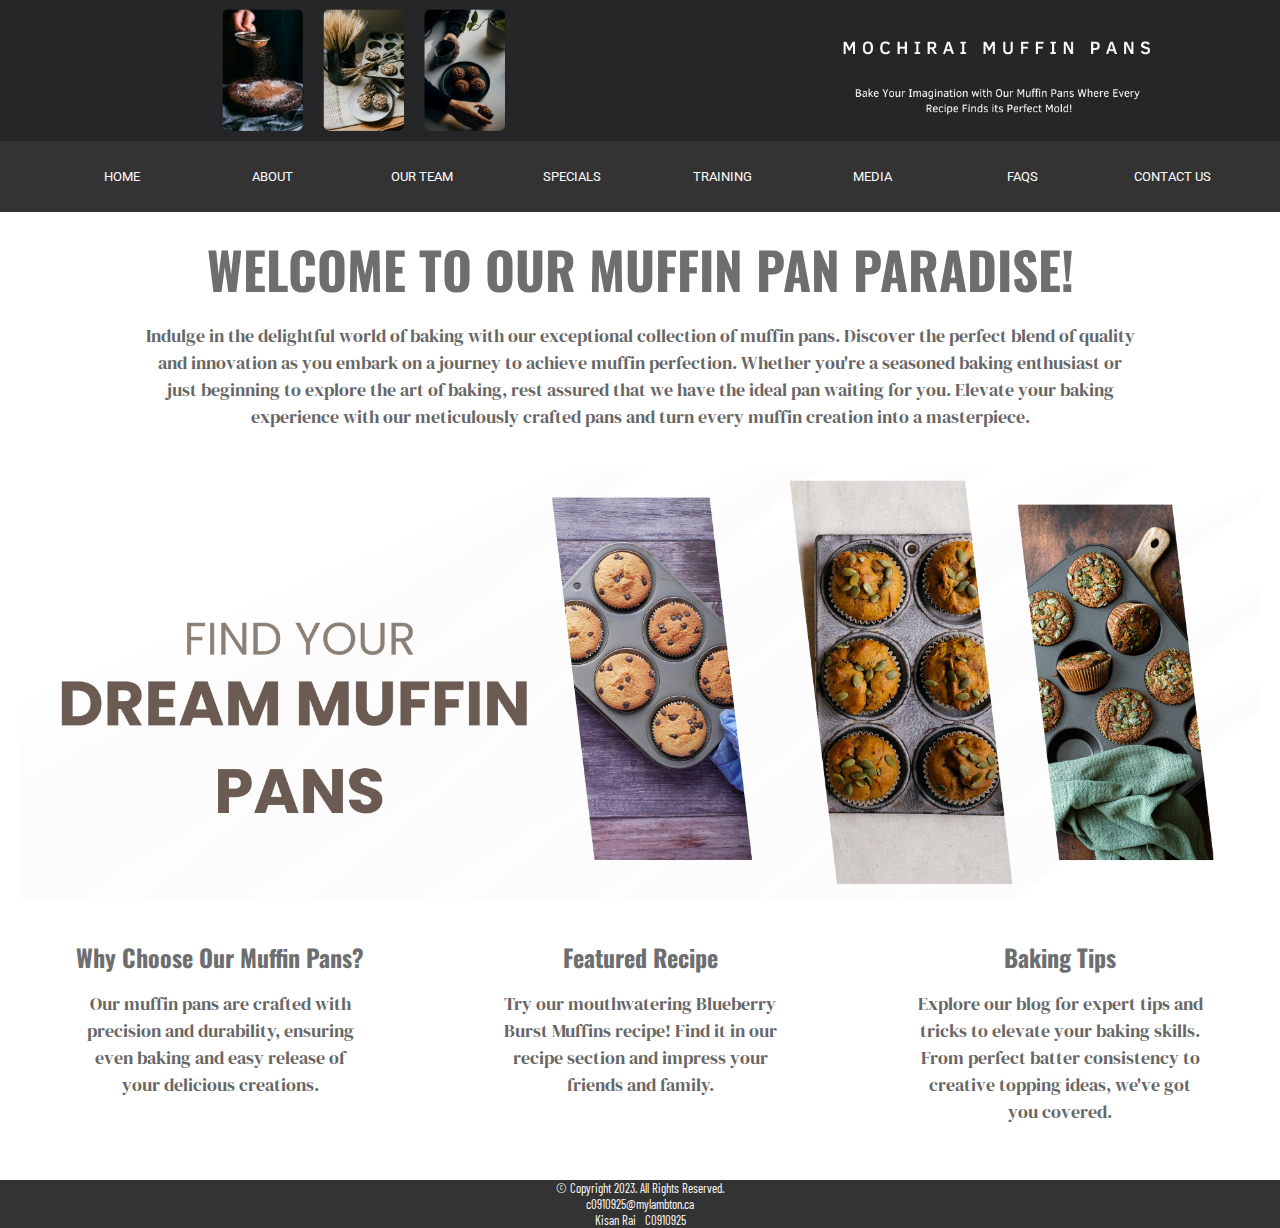
<file: TERM_PROJECT/html/index.html>
<!DOCTYPE html>
<!-- Student Name: Kisan Rai
     Student Number: C0910925
     Project Name: Muffin Pans (Company name: MochiRai) -->

<html lang="en">

<head>
    <meta charset="UTF-8">
    <meta name="viewport" content="width=device-width, initial-scale=1.0">
    <title>MochiRai Muffin Pans:Home Page</title>
    <link rel="stylesheet" href="../css/styles.css">

   <!--Google Fonts sections-->
   <link rel="preconnect" href="https://fonts.googleapis.com">
   <link rel="preconnect" href="https://fonts.gstatic.com" crossorigin>
   <link href="https://fonts.googleapis.com/css2?family=Barlow+Condensed:wght@200&family=
   DM+Serif+Display:ital@1&family=Oswald:wght@300;500&family=Roboto&display=swap" rel="stylesheet">

   <!--For Favicon section-->
   <link rel="apple-touch-icon" sizes="180x180" href="../media/favicon.PNG">
   <link rel="icon" type="image/png" sizes="32x32" href="../media/favicon.PNG">
   <link rel="icon" type="image/png" sizes="16x16" href="../media/favicon.PNG">
   <link rel="manifest" href="/site.webmanifest">
   <link rel="mask-icon" href="/safari-pinned-tab.svg" color="#5bbad5">
   <meta name="msapplication-TileColor" content="#da532c">
   <meta name="theme-color" content="#ffffff">
</head>

<body>
    <div class="container">
        <!-- Banner Section -->
        <section class="banner">
            <img src="../media/bannerTest.jpg" alt="Company Banner">
        </section>

        <!-- Header Section -->
        <header>
            <nav>
                <div>
                    <a href="index.html" class="logo">
                        <!-- Logo is now inside the nav element -->
                        <img src="../media/logo.png" alt="Logo" width="50" height="50">
                    </a>
                </div>
                <a href="index.html">Home</a>&nbsp;&nbsp;
                <a href="about.html">About</a>&nbsp;&nbsp;
                <a href="team.html">Our Team</a>&nbsp;&nbsp;
                <a href="specials.html">Specials</a>&nbsp;&nbsp;
                <a href="training.html">Training</a>&nbsp;&nbsp;
                <a href="media.html">Media</a>&nbsp;&nbsp;
                <a href="faqs.html">FAQs</a>&nbsp;&nbsp;
                <a href="contact.html">Contact Us</a>&nbsp;&nbsp;
            </nav>
        </header>

        <!-- Main Content Section -->
        <main>
            <section class="main-content">
                <h1>Welcome to Our Muffin Pan Paradise!</h1>
                <p>Indulge in the delightful world of baking with our exceptional collection of muffin pans. 
                    Discover the perfect blend of quality and innovation as you embark on a journey to achieve muffin perfection.
                     Whether you're a seasoned baking enthusiast or just beginning to explore the art of baking, rest assured that we have the ideal pan waiting for you.
                      Elevate your baking experience with our meticulously crafted pans and turn every muffin creation into a masterpiece.</p>
                <img src ="../media/heroImg.png" alt="Muffin Pan" id="welcomeImg">
                <div class="additional-info">
                    <div class="info-item">
                        <h2>Why Choose Our Muffin Pans?</h2>
                        <p>Our muffin pans are crafted with precision and durability, ensuring even baking and easy release of your delicious creations.</p>
                    </div>
                    <div class="info-item">
                        <h2>Featured Recipe</h2>
                        <p>Try our mouthwatering Blueberry Burst Muffins recipe! Find it in our recipe section and impress your friends and family.</p>
                    </div>
                    <div class="info-item">
                        <h2>Baking Tips</h2>
                        <p>Explore our blog for expert tips and tricks to elevate your baking skills. From perfect batter consistency to creative topping ideas, we've got you covered.</p>
                    </div>
                </div>
            </section>
        </main>

        <!-- Footer Section -->
        <footer>
            &copy; Copyright 2023. All Rights Reserved.<br>
            <a href="mailto:c0910925@mylambton.ca">c0910925@mylambton.ca</a><br>
            Kisan Rai&nbsp;&nbsp; C0910925
        </footer>
    </div>
</body>

</html>
</file>
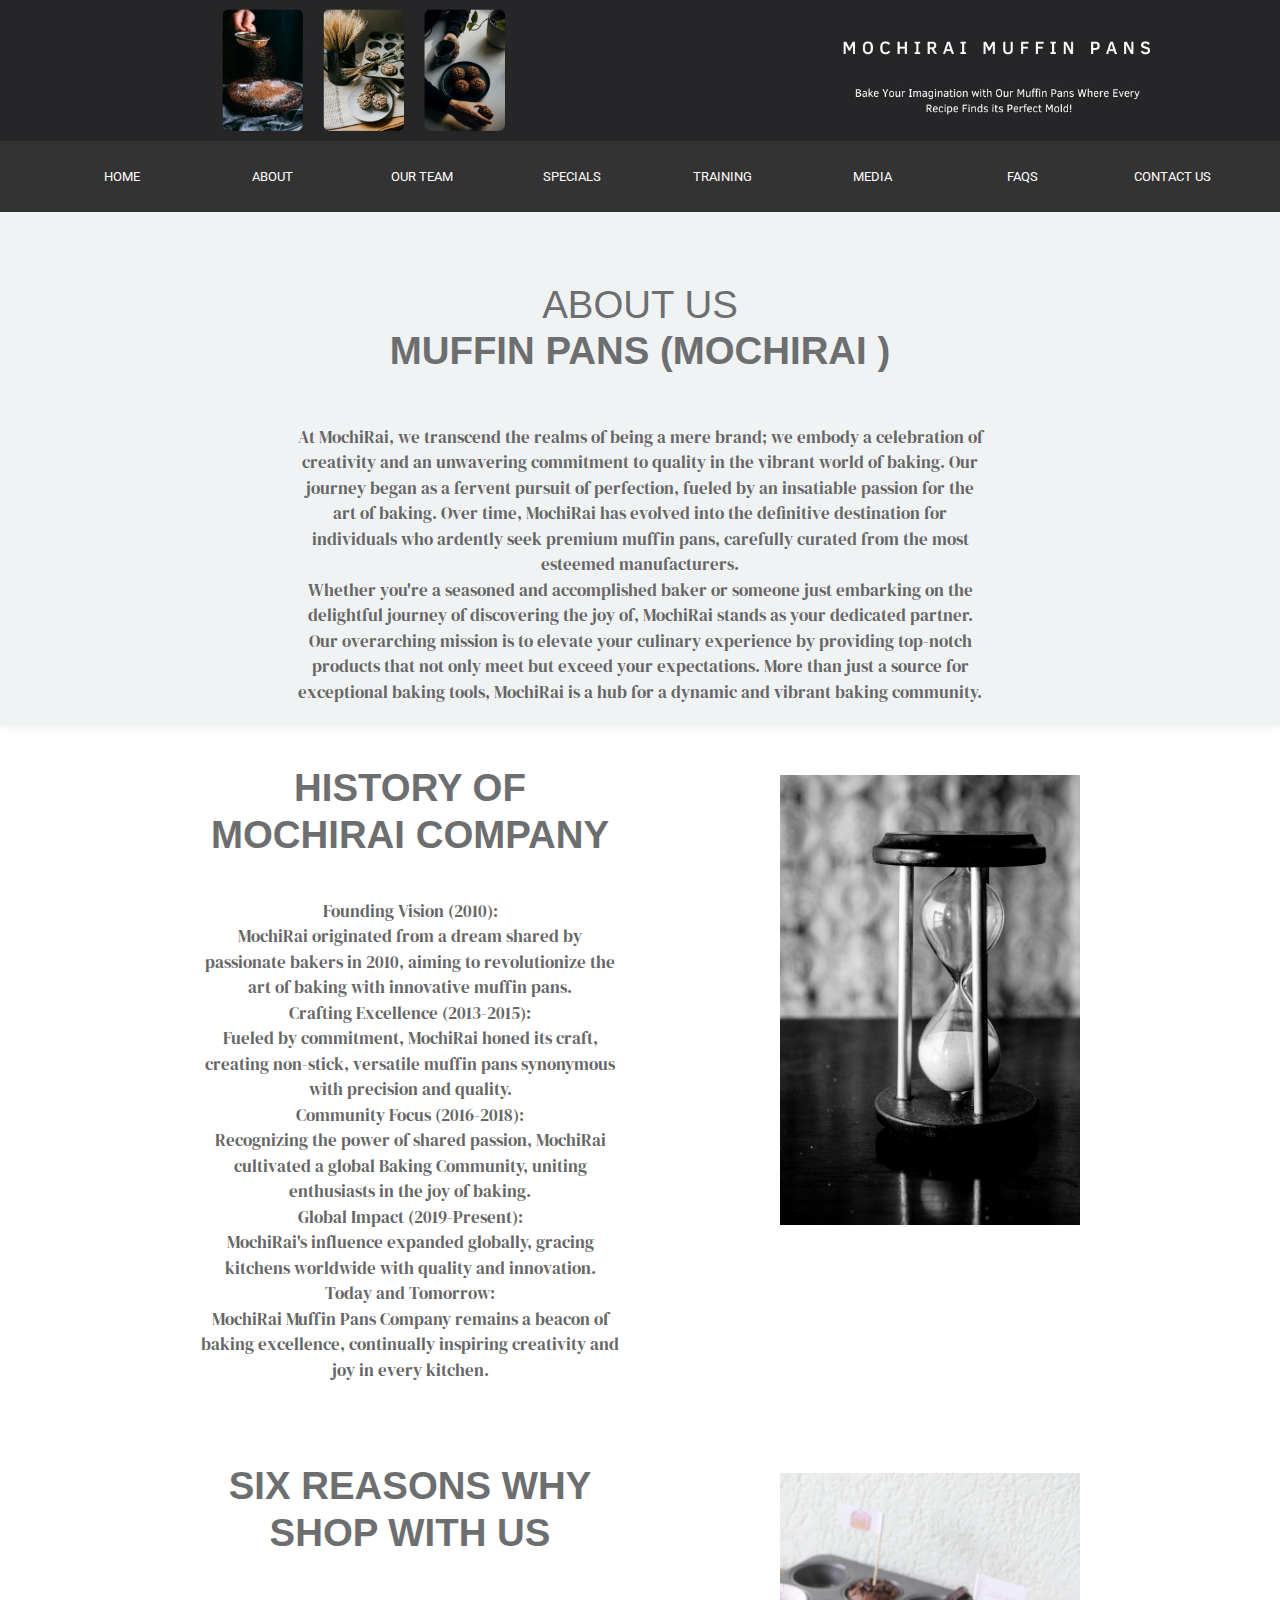
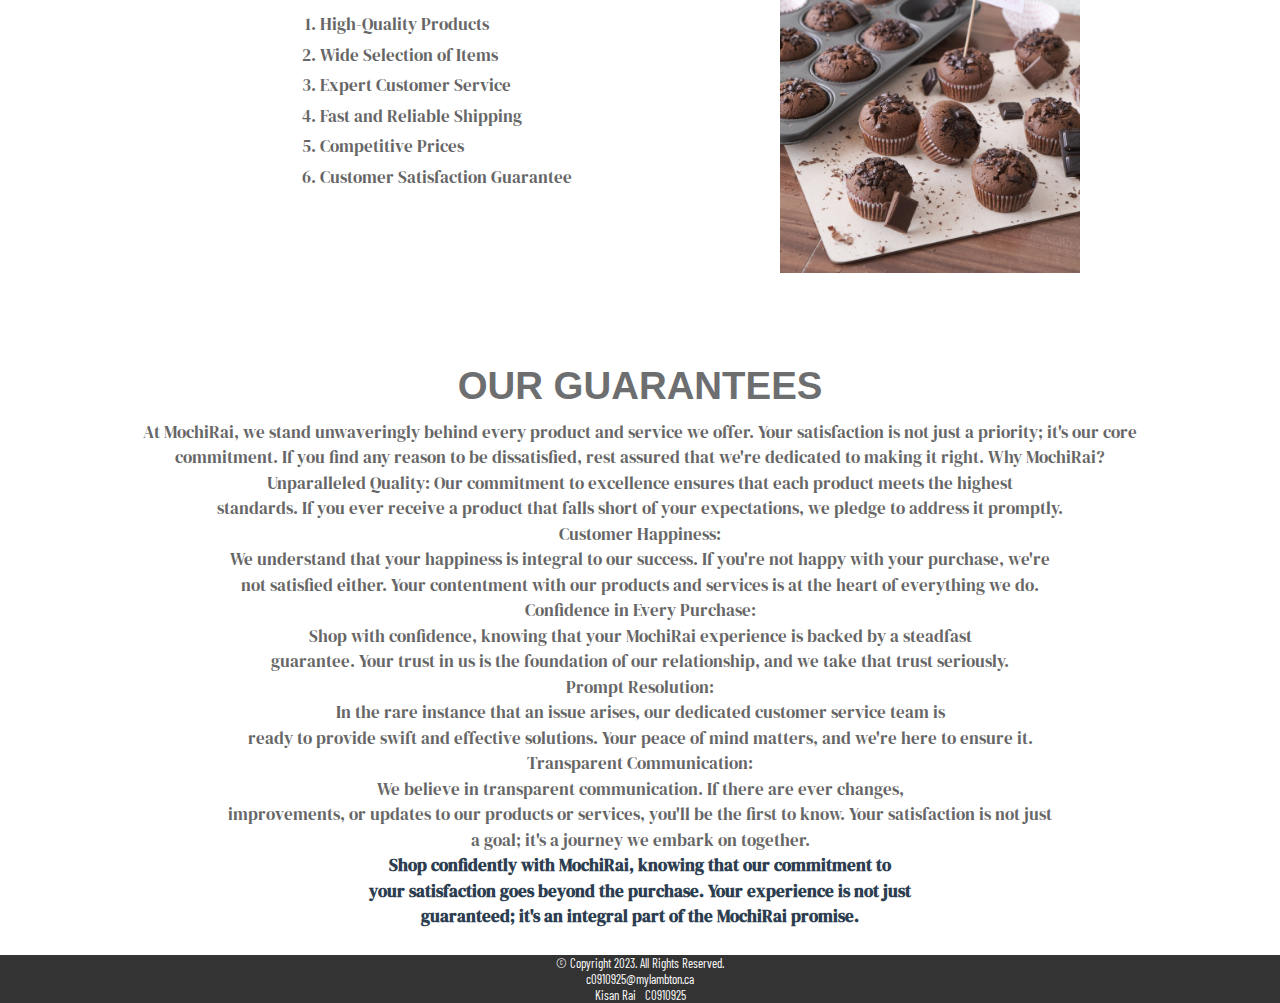
<file: TERM_PROJECT/html/about.html>
<!DOCTYPE html>
<!-- Student Name: Kisan Rai
     Student Number: C0910925
     Project Name: Muffin Pans(Company name: MochiRai) -->
<html lang="en">

<head>
    <meta charset="UTF-8">
    <meta name="viewport" content="width=device-width, initial-scale=1.0">
    <title>MochiRai Muffin Pans: About Page</title>
    <link rel="stylesheet" href="../css/about.css"> <!-- Link to the external style sheet -->

      <!--Google Fonts sections-->
      <link rel="preconnect" href="https://fonts.googleapis.com">
      <link rel="preconnect" href="https://fonts.gstatic.com" crossorigin>
      <link href="https://fonts.googleapis.com/css2?family=Barlow+Condensed:wght@200&family=
      DM+Serif+Display:ital@1&family=Oswald:wght@300;500&family=Roboto&display=swap" rel="stylesheet">
  
      <!--For Favicon section-->
      <link rel="apple-touch-icon" sizes="180x180" href="../media/favicon.PNG">
      <link rel="icon" type="image/png" sizes="32x32" href="../media/favicon.PNG">
      <link rel="icon" type="image/png" sizes="16x16" href="../media/favicon.PNG">
      <link rel="manifest" href="/site.webmanifest">
      <link rel="mask-icon" href="/safari-pinned-tab.svg" color="#5bbad5">
      <meta name="msapplication-TileColor" content="#da532c">
      <meta name="theme-color" content="#ffffff">
</head>

<body>
    <div class="container">
        <!-- Banner Section -->
        <section class="banner">
            <img src="../media/bannerTest.jpg" alt="Company Banner">
        </section>

        <!-- Header Section -->
        <header>
            <nav>
                <div>
                    <a href="index.html" class="logo"> <!-- Logo is now inside the nav element -->
                        <img src="../media/logo.png" alt="Logo" width="50" height="50">
                    </a>
                </div>
                <a href="index.html">Home</a>&nbsp;&nbsp;
                <a href="about.html">About</a>&nbsp;&nbsp;
                <a href="team.html">Our Team</a>&nbsp;&nbsp;
                <a href="specials.html">Specials</a>&nbsp;&nbsp;
                <a href="training.html">Training</a>&nbsp;&nbsp;
                <a href="media.html">Media</a>&nbsp;&nbsp;
                <a href="faqs.html">FAQs</a>&nbsp;&nbsp;
                <a href="contact.html">Contact Us</a>&nbsp;&nbsp;
            </nav>
        </header>

        <!-- Main Content Section -->
        <main>
            <div class="about-container">
                <div class="about-row">
                    <div class="col-12">
                        <div class="about-content">
                            <h1 class="about-title">
                                About Us<br><span>Muffin Pans (MochiRai )</span>
                            </h1>
                            <p>
                                At MochiRai, we transcend the realms of being a mere brand; we embody a celebration of creativity and an unwavering commitment to quality in the vibrant world of baking. Our journey began as a fervent pursuit of perfection, fueled by an insatiable passion for the art of baking. Over time, MochiRai has evolved into the definitive destination for individuals who ardently seek premium muffin pans, <span>carefully curated from the most esteemed manufacturers</span>.
                            </p>
                            <p>
                                Whether you're a seasoned and accomplished baker or someone just embarking on the delightful journey of discovering the joy of, MochiRai stands as your dedicated partner. Our overarching mission is to elevate your culinary experience by providing top-notch products that not only meet but exceed your expectations. More than just a source for exceptional baking tools, MochiRai is a hub for a dynamic and vibrant baking community.
                            </p>
                        </div>
                    </div>
                </div>

                <!-- First Section - Text on Left, Image on Right -->
                <section class="about-section">
                    <div class="column">
                        <div>
                            <h2>History Of MochiRai Company</h2>
                            <p>
                                Founding Vision (2010):<br>
                                MochiRai originated from a dream shared by passionate bakers in 2010, aiming to revolutionize the art of baking with innovative muffin pans.<br>

                                Crafting Excellence (2013-2015):<br>
                                Fueled by commitment, MochiRai honed its craft, creating non-stick, versatile muffin pans synonymous with precision and quality.<br>

                                Community Focus (2016-2018):<br>
                                Recognizing the power of shared passion, MochiRai cultivated a global Baking Community, uniting enthusiasts in the joy of baking.<br>

                                Global Impact (2019-Present):<br>
                                MochiRai's influence expanded globally, gracing kitchens worldwide with quality and innovation.<br>

                                Today and Tomorrow:<br>
                                MochiRai Muffin Pans Company remains a beacon of baking excellence, continually inspiring creativity and joy in every kitchen.
                            </p>
                        </div>
                    </div>
                    <div class="column">
                        <img src="../media/history.jpg" alt="History time clock img">
                    </div>
                </section>

                <section class="about-section">
                    <div class="column">
                        <h2>Six Reasons Why Shop With Us</h2>
                        <ol>
                            <li>High-Quality Products</li>
                            <li>Wide Selection of Items</li>
                            <li>Expert Customer Service</li>
                            <li>Fast and Reliable Shipping</li>
                            <li>Competitive Prices</li>
                            <li>Customer Satisfaction Guarantee</li>
                        </ol>
                    </div>
                    <div class="column">
                        <img src="../media/reasong-img.jpg" alt="History time clock img">
                    </div>

                    <div class="centered-content">
                        <h2>Our Guarantees</h2>
                        <p>
                            At MochiRai, we stand unwaveringly behind every product and service we offer. Your satisfaction is not just a priority; it's our core commitment. If you find any reason to be dissatisfied, rest assured that we're dedicated to making it right.
                            Why MochiRai?<br>

                            Unparalleled Quality:
                            Our commitment to excellence ensures that each product meets the highest <br>
                            standards. If you ever receive a product that falls short of your expectations, we pledge to address it promptly.<br>

                            Customer Happiness:<br>
                            We understand that your happiness is integral to our success. If you're not happy with your purchase, we're<br>
                             not satisfied either. Your contentment with our products and services is at the heart of everything we do.<br>

                            Confidence in Every Purchase:<br>
                            Shop with confidence, knowing that your MochiRai experience is backed by a steadfast<br>
                             guarantee. Your trust in us is the foundation of our relationship, and we take that trust seriously.<br>

                            Prompt Resolution:<br>
                            In the rare instance that an issue arises, our dedicated customer service team is<br>
                             ready to provide swift and effective solutions. Your peace of mind matters, and we're here to ensure it.<br>

                            Transparent Communication:<br>
                            We believe in transparent communication. If there are ever changes, <br>
                            improvements, or updates to our products or services, you'll be the first to know. Your satisfaction is not just<br>
                            a goal; it's a journey we embark on together.<br>

                            <strong>Shop confidently with MochiRai, knowing that our commitment to <br>
                                your satisfaction goes beyond the purchase. Your experience is not just<br>
                                guaranteed; it's an integral part of the MochiRai promise.
                            </strong>

                        </p>
                    </div>
                </section>
            </div>
        </main>

        <!-- Footer Section -->
        <footer>
            &copy; Copyright 2023. All Rights Reserved.<br>
            <a href="mailto:c0910925@mylambton.ca">c0910925@mylambton.ca</a><br>
            Kisan Rai&nbsp;&nbsp; C0910925
        </footer>
    </div>
</body>

</html>
</file>
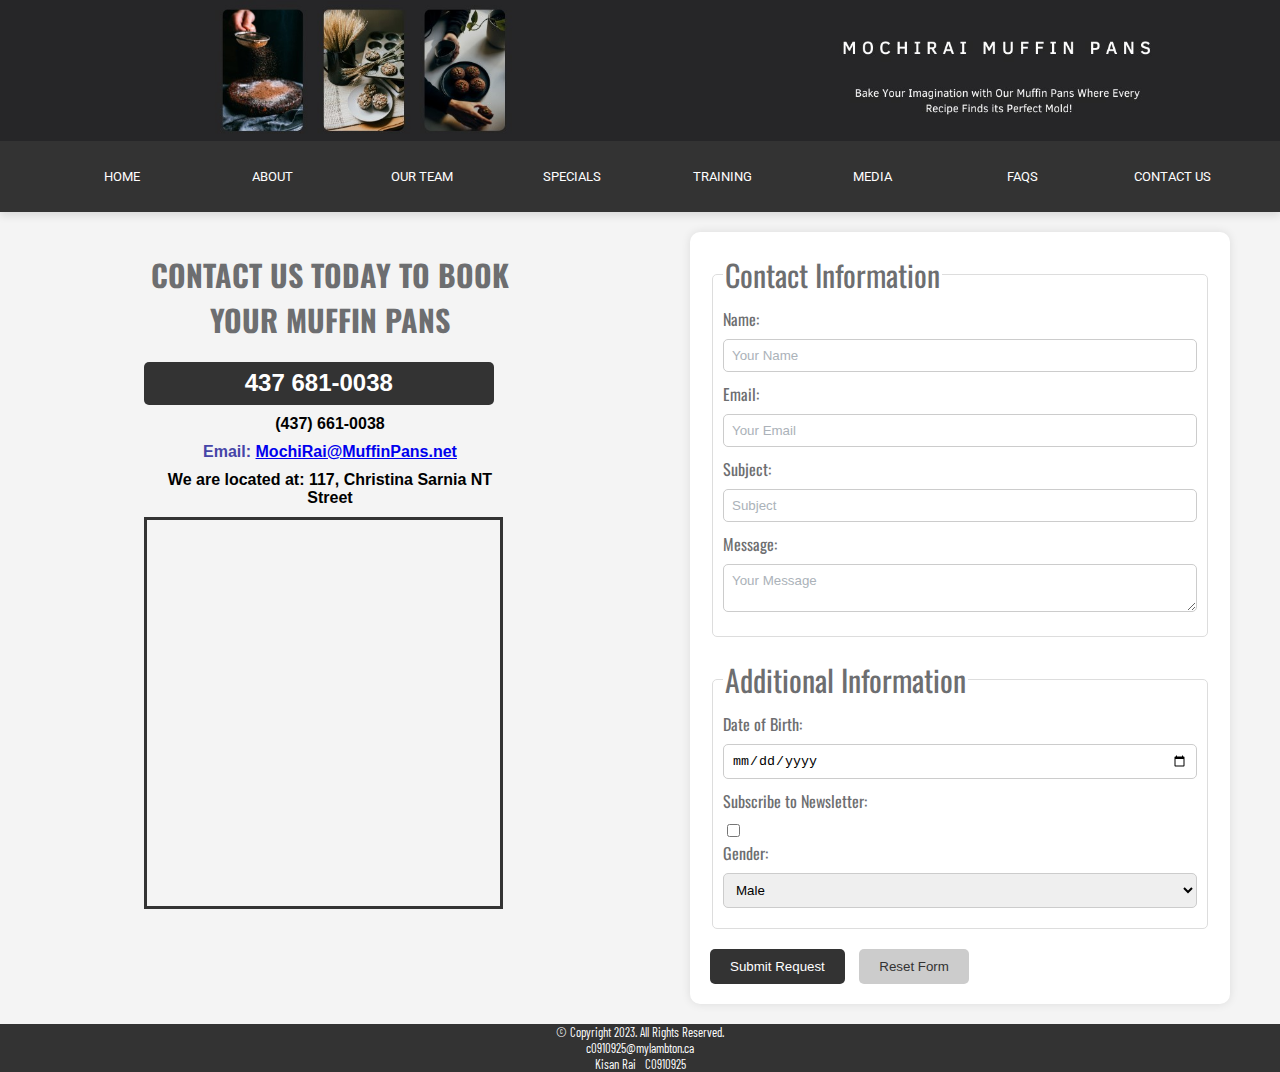
<file: TERM_PROJECT/html/contact.html>
<!DOCTYPE html>
<!-- Student Name: Kisan Rai
     Student Number: C0910925
     Project Name: Muffin Pans(Company name: MochiRai) -->

<html lang="en">

<head>
    <meta charset="UTF-8">
    <meta name="viewport" content="width=device-width, initial-scale=1.0">
    <title>MochiRai Muffin Pans: Contact Page</title>
    <link rel="stylesheet" href="../css/contact.css"> <!-- Link to the external style sheet -->

    <!-- Google Fonts sections-->
    <link rel="preconnect" href="https://fonts.googleapis.com">
    <link rel="preconnect" href="https://fonts.gstatic.com" crossorigin>
    <link href="https://fonts.googleapis.com/css2?family=Barlow+Condensed:wght@200&family=DM+Serif+Display:ital@1&family=Oswald:wght@300;500&family=Roboto&display=swap" rel="stylesheet">

    <!-- For Favicon section-->
    <link rel="apple-touch-icon" sizes="180x180" href="../media/favicon.PNG">
    <link rel="icon" type="image/png" sizes="32x32" href="../media/favicon.PNG">
    <link rel="icon" type="image/png" sizes="16x16" href="../media/favicon.PNG">
    <link rel="manifest" href="/site.webmanifest">
    <link rel="mask-icon" href="/safari-pinned-tab.svg" color="#5bbad5">
    <meta name="msapplication-TileColor" content="#da532c">
    <meta name="theme-color" content="#ffffff">
</head>

<body>
    <div class="container">
        <!-- Banner Section -->
        <section class="banner">
            <img src="../media/bannerTest.jpg" alt="Company Banner">
        </section>

        <!-- Header Section -->
        <header>
            <nav>
                <div>
                    <a href="index.html" class="logo"> <!-- Logo is now inside the nav element -->
                        <img src="../media/logo.png" alt="Logo" width="50" height="50">
                    </a>
                </div>
                <a href="index.html">Home</a>&nbsp;&nbsp;
                <a href="about.html">About</a>&nbsp;&nbsp;
                <a href="team.html">Our Team</a>&nbsp;&nbsp;
                <a href="specials.html">Specials</a>&nbsp;&nbsp;
                <a href="training.html">Training</a>&nbsp;&nbsp;
                <a href="media.html">Media</a>&nbsp;&nbsp;
                <a href="faqs.html">FAQs</a>&nbsp;&nbsp;
                <a href="contact.html">Contact Us</a>&nbsp;&nbsp;
            </nav>
        </header>

        <!-- Main Content Section -->
        <main>
            <!-- Add your main content here -->
            <div id="contact">
                <h2>Contact us today to book your muffin pans</h2>
                <p class="tel-link mobile"><a href="tel:814-555-9228">437 681-0038</a></p>
                <p class="tab-desk">(437) 661-0038</p>
                <p class="email-link">Email: <a href="mailto:kisanrai939@gmail.com">MochiRai@MuffinPans.net</a></p>
                <p>We are located at: 117, Christina Sarnia NT Street</p>

                <iframe src="https://www.google.com/maps/embed?pb=!1m18!1m12!1m3!1d2919.3282445558134!2d-82.4078464!3d42
                .971358699999996!2m3!1f0!2f0!3f0!3m2!1i1024!2i768!4f13.1!3m3!1m2!1s0x88259cdd2b5aba4f%3A0x49551723012003d1!2s
                117%20Christina%20St%20N%2C%20Sarnia%2C%20ON%20N7T%205T7!5e0!3m2!1sen!2sca!4v1701650110951!5m2!1sen!2sca" allowfullscreen class="map"></iframe>
            </div>

            <!-- Form Section -->
            <form action="#" method="post">
                <fieldset>
                    <legend class="tag1">Contact Information</legend>
                    <label for="name">Name:</label>
                    <input type="text" id="name" name="name" placeholder="Your Name" required>

                    <label for="email">Email:</label>
                    <input type="email" id="email" name="email" placeholder="Your Email" required>

                    <label for="subject">Subject:</label>
                    <input type="text" id="subject" name="subject" placeholder="Subject" required>

                    <label for="message">Message:</label>
                    <textarea id="message" name="message" placeholder="Your Message" required></textarea>
                </fieldset>

                <fieldset>
                    <legend class="tag1">Additional Information</legend>
                    <label for="dob">Date of Birth:</label>
                    <input type="date" id="dob" name="dob">

                    <label for="subscribe">Subscribe to Newsletter:</label>
                    <input type="checkbox" id="subscribe" name="subscribe" value="subscribe">

                    <label for="gender">Gender:</label>
                    <select id="gender" name="gender" required>
                        <option value="male">Male</option>
                        <option value="female">Female</option>
                        <option value="other">Other</option>
                    </select>
                </fieldset>

                <button type="submit">Submit Request</button>
                <button type="reset">Reset Form</button>
            </form>
        </main>

        <!-- Footer Section -->
        <footer>
            &copy; Copyright 2023. All Rights Reserved.<br>
            <a href="mailto:c0910925@mylambton.ca">c0910925@mylambton.ca</a><br>
            Kisan Rai&nbsp;&nbsp; C0910925
        </footer>
    </div>
</body>

</html>
</file>
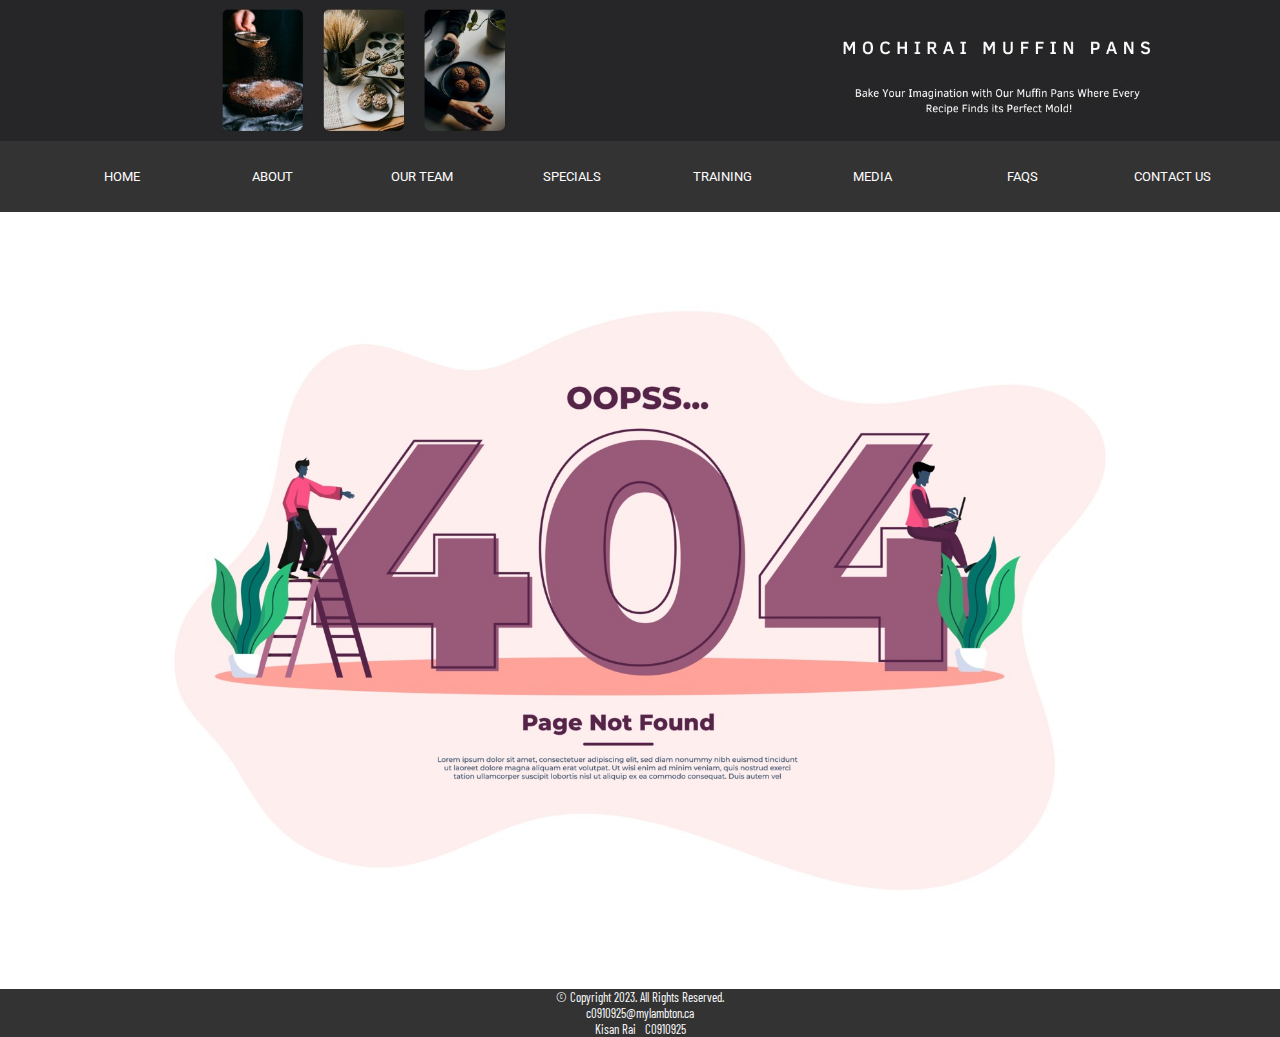
<file: TERM_PROJECT/html/faqs.html>
<!DOCTYPE html>
<!-- Student Name: Kisan Rai
     Student Number: C0910925
     Project Name: Muffin Pans(Company name: MochiRai) -->

<html lang="en">

<head>
    <meta charset="UTF-8">
    <meta name="viewport" content="width=device-width, initial-scale=1.0">
    <title>MochiRai Muffin Pans: FaQs Page</title>
    <link rel="stylesheet" href="../css/styles.css"> <!-- Link to the external style sheet -->

    <!--Google Fonts sections-->
    <link rel="preconnect" href="https://fonts.googleapis.com">
    <link rel="preconnect" href="https://fonts.gstatic.com" crossorigin>
    <link href="https://fonts.googleapis.com/css2?family=Barlow+Condensed:wght@200&family=
    DM+Serif+Display:ital@1&family=Oswald:wght@300;500&family=Roboto&display=swap" rel="stylesheet">


    <!--For Favicon section-->
    <link rel="apple-touch-icon" sizes="180x180" href="../media/favicon.PNG">
    <link rel="icon" type="image/png" sizes="32x32" href="../media/favicon.PNG">
    <link rel="icon" type="image/png" sizes="16x16" href="../media/favicon.PNG">
    <link rel="manifest" href="/site.webmanifest">
    <link rel="mask-icon" href="/safari-pinned-tab.svg" color="#5bbad5">
    <meta name="msapplication-TileColor" content="#da532c">
    <meta name="theme-color" content="#ffffff">
</head>

<body>
    <div class="container">
        <!-- Banner Section -->
        <section class="banner">
            <img src="../media/bannerTest.jpg" alt="Company Banner">
        </section>

        <!-- Header Section -->
        <header>
         
            <nav>
                <div>
                    <a href="index.html" class="logo"> <!-- Logo is now inside the nav element -->
                        <img src="../media/logo.png" alt="Logo" width="50" height="50">
                    </a>
                </div>
                <a href="index.html">Home</a>&nbsp;&nbsp;
                <a href="about.html">About</a>&nbsp;&nbsp;
                <a href="team.html">Our Team</a>&nbsp;&nbsp;
                <a href="specials.html">Specials</a>&nbsp;&nbsp;
                <a href="training.html">Training</a>&nbsp;&nbsp;
                <a href="media.html">Media</a>&nbsp;&nbsp;
                <a href="faqs.html">FAQs</a>&nbsp;&nbsp;
                <a href="contact.html">Contact Us</a>&nbsp;&nbsp;
            </nav>
        </header>

        <!-- Main Content Section -->
        <main>

            <section class="main-content">  
                <img src ="../media/Page Error Img/error.jpg" alt="Muffin Pan" id="welcomeImg">
            </section>
        </main>

        <!-- Footer Section -->
        <footer>
            &copy; Copyright 2023. All Rights Reserved.<br>
            <a href="mailto:c0910925@mylambton.ca">c0910925@mylambton.ca</a><br>
            Kisan Rai&nbsp;&nbsp; C0910925
        </footer>
    </div>
</body>

</html>
</file>
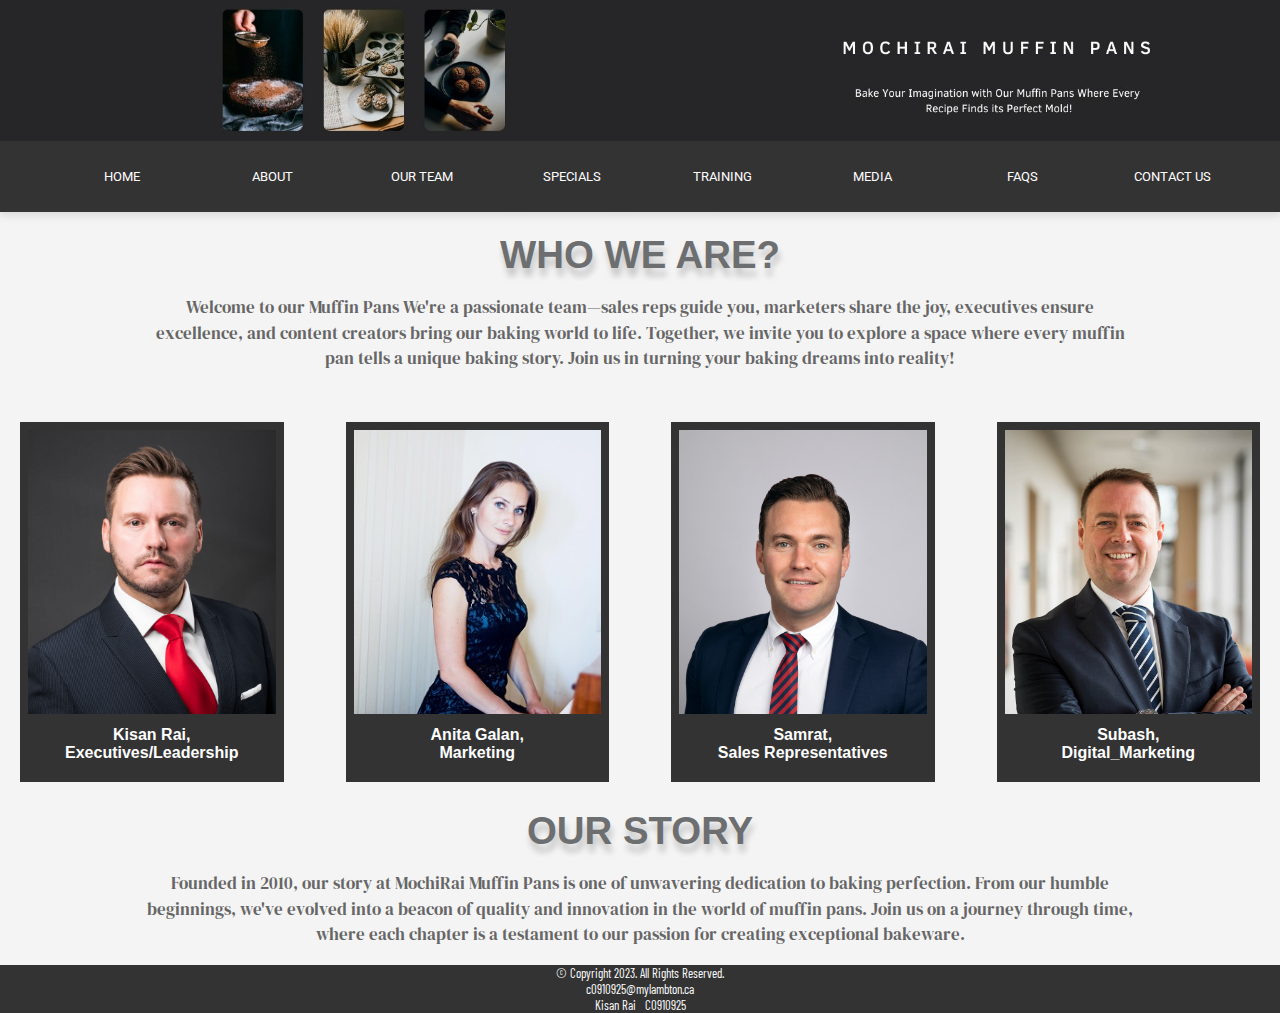
<file: TERM_PROJECT/html/team.html>
<!DOCTYPE html>
<!-- Student Name: Kisan Rai
     Student Number: C0910925
     Project Name: Muffin Pans(Company name: MochiRai) -->

<html lang="en">

<head>
    <meta charset="UTF-8">
    <meta name="viewport" content="width=device-width, initial-scale=1.0">
    <title>MochiRai Muffin Pans: Team Page</title>
    <link rel="stylesheet" href="../css/team.css"> <!-- Link to the external style sheet -->

    <!--Google Fonts sections-->
    <link rel="preconnect" href="https://fonts.googleapis.com">
    <link rel="preconnect" href="https://fonts.gstatic.com" crossorigin>
    <link href="https://fonts.googleapis.com/css2?family=Barlow+Condensed:wght@200&family=
    DM+Serif+Display:ital@1&family=Oswald:wght@300;500&family=Roboto&display=swap" rel="stylesheet">


    <!--For Favicon section-->
    <link rel="apple-touch-icon" sizes="180x180" href="../media/favicon.PNG">
    <link rel="icon" type="image/png" sizes="32x32" href="../media/favicon.PNG">
    <link rel="icon" type="image/png" sizes="16x16" href="../media/favicon.PNG">
    <link rel="manifest" href="/site.webmanifest">
    <link rel="mask-icon" href="/safari-pinned-tab.svg" color="#5bbad5">
    <meta name="msapplication-TileColor" content="#da532c">
    <meta name="theme-color" content="#ffffff">
</head>

<body>
    <div class="container">
        <!-- Banner Section -->
        <section class="banner">
            <img src="../media/bannerTest.jpg" alt="Company Banner">
        </section>

        <!-- Header Section -->
        <header>
         
            <nav>
                <div>
                    <a href="index.html" class="logo"> <!-- Logo is now inside the nav element -->
                        <img src="../media/logo.png" alt="Logo" width="50" height="50">
                    </a>
                </div>
                <a href="index.html">Home</a>&nbsp;&nbsp;
                <a href="about.html">About</a>&nbsp;&nbsp;
                <a href="team.html">Our Team</a>&nbsp;&nbsp;
                <a href="specials.html">Specials</a>&nbsp;&nbsp;
                <a href="training.html">Training</a>&nbsp;&nbsp;
                <a href="media.html">Media</a>&nbsp;&nbsp;
                <a href="faqs.html">FAQs</a>&nbsp;&nbsp;
                <a href="contact.html">Contact Us</a>&nbsp;&nbsp;
            </nav>
        </header>

        <!-- Main Content Section -->
        <main >

            <section class="grid">    
                
                <aside>
                    <h1>Who We Are?</h1>
                    <p>Welcome to our Muffin Pans We're a passionate team—sales reps guide you, marketers share the joy, 
                        executives ensure excellence, and content creators bring our baking world to life. Together,
                         we invite you to explore a space where every muffin pan tells a unique baking story. Join us in turning your
                          baking dreams into reality!</p>
                </aside>
                
                <figure>
                    <img src="../media/Executives.jpg" alt="Leadership Team">
                    <figcaption>Kisan Rai,<br> Executives/Leadership</figcaption>
                </figure>
        
                <figure>
                    <img src="../media/Marketing.jpg" alt="Marketing Team Leader">
                    <figcaption>Anita Galan, <br>Marketing</figcaption>
                </figure>
        
                <figure>
                    <img src="../media/Sales_Representatives.jpg" alt="Sales Representative">
                    <figcaption>Samrat,<br>Sales Representatives</figcaption>
                </figure>
        
                <figure>
                    <img src="../media/degitalMarketing.jpg" alt="Digital Marketing Specialist">
                    <figcaption>Subash,<br>Digital_Marketing</figcaption>
                </figure>

            </section>     
        
            <article>
                <h1>OUR STORY</h1>
                <p>Founded in 2010, our story at MochiRai Muffin Pans is one of unwavering dedication to baking perfection. 
                From our humble beginnings, we've evolved into a beacon of quality and innovation 
                in the world of muffin pans. Join us on a journey through time, where each chapter is a testament to our
                passion for creating exceptional bakeware.</p>
            </article>
    
        </main>

        <!-- Footer Section -->
        <footer>
            &copy; Copyright 2023. All Rights Reserved.<br>
            <a href="mailto:c0910925@mylambton.ca">c0910925@mylambton.ca</a><br>
            Kisan Rai&nbsp;&nbsp; C0910925
        </footer>
    </div>
</body>

</html>
</file>
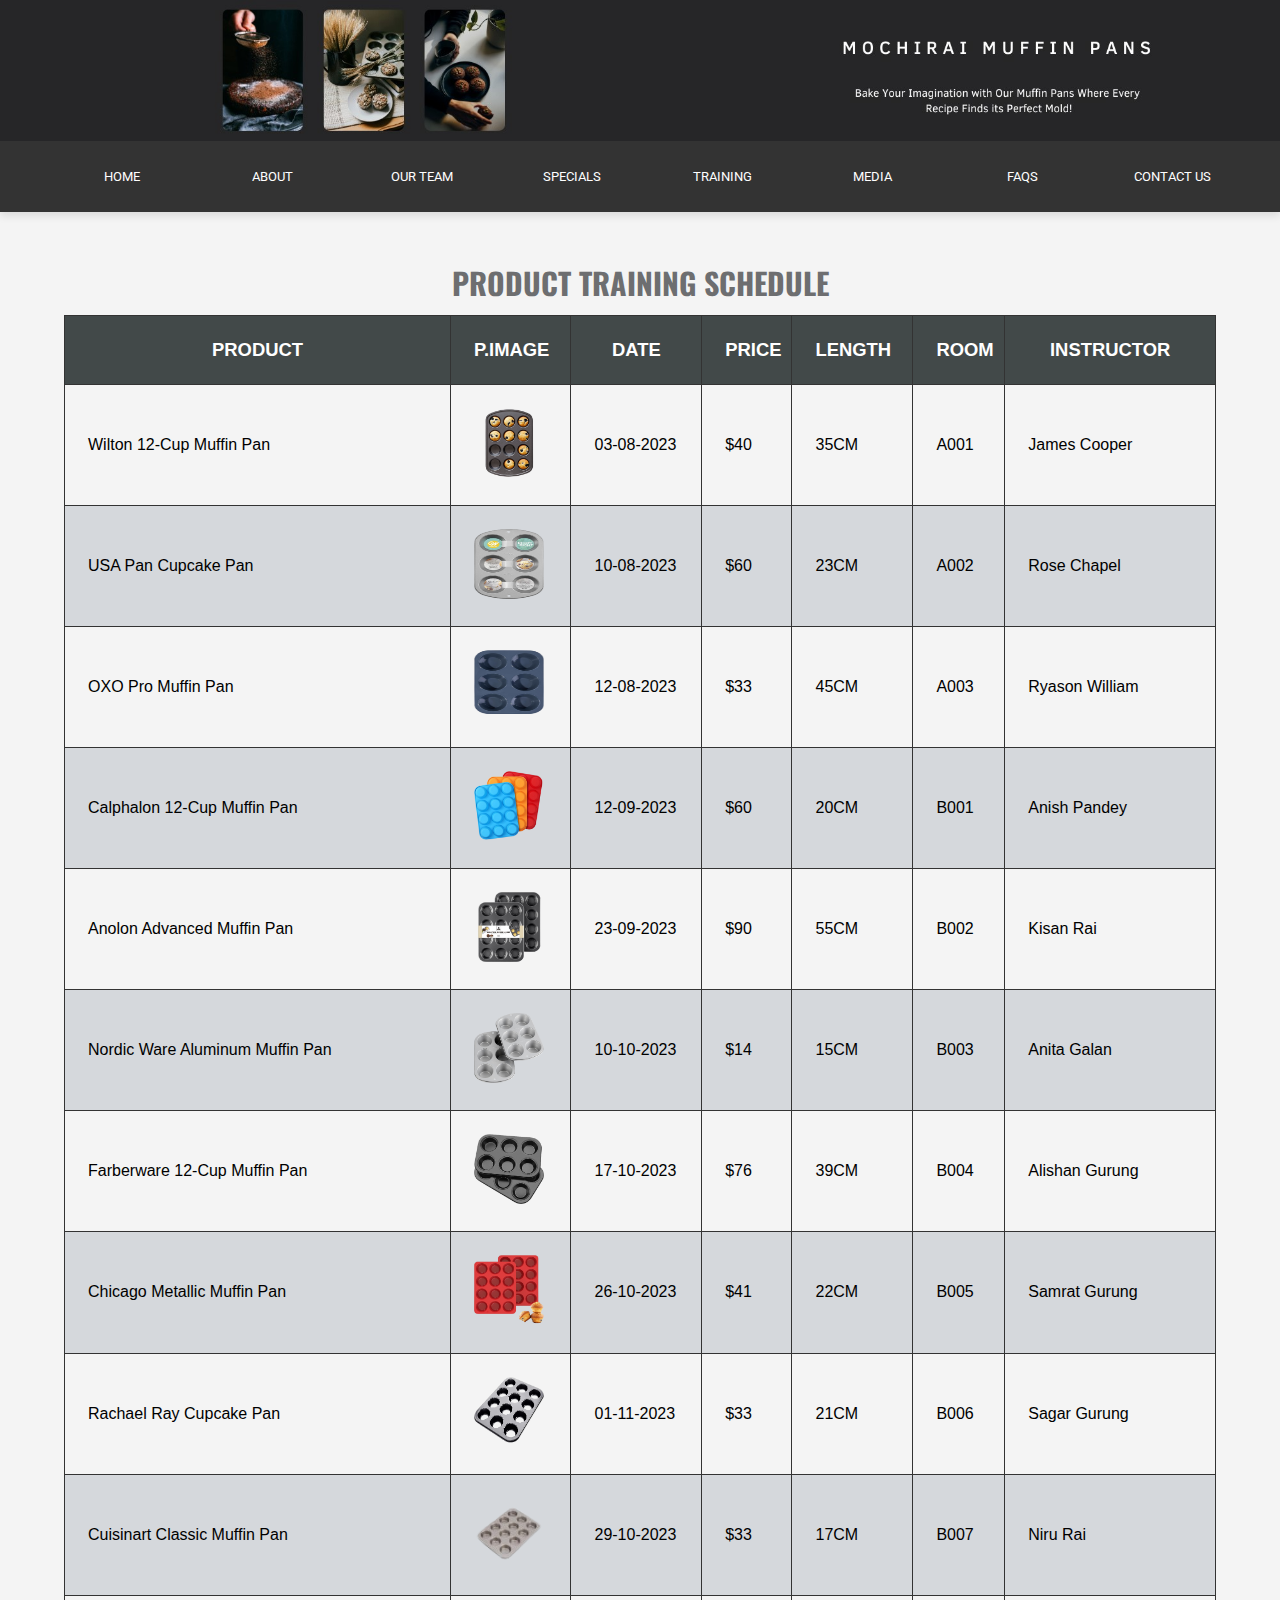
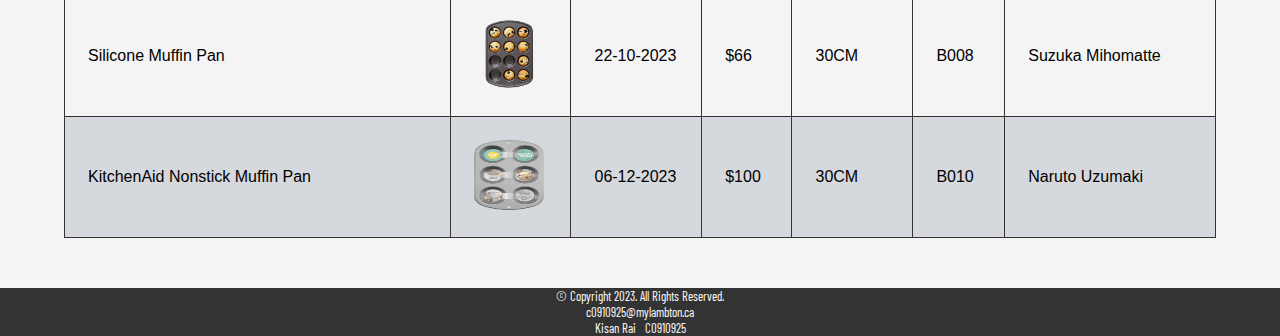
<file: TERM_PROJECT/html/training.html>
<!DOCTYPE html>
<!-- Student Name: Kisan Rai
     Student Number: C0910925
     Project Name: Muffin Pans(Company name: MochiRai) -->

<html lang="en">

<head>
    <meta charset="UTF-8">
    <meta name="viewport" content="width=device-width, initial-scale=1.0">
    <title>MochiRai Muffin Pans: Training Page</title>
    <link rel="stylesheet" href="../css/training.css"> <!-- Link to the external style sheet -->

    <!--Google Fonts sections-->
    <link rel="preconnect" href="https://fonts.googleapis.com">
    <link rel="preconnect" href="https://fonts.gstatic.com" crossorigin>
    <link href="https://fonts.googleapis.com/css2?family=Barlow+Condensed:wght@200&family=
    DM+Serif+Display:ital@1&family=Oswald:wght@300;500&family=Roboto&display=swap" rel="stylesheet">

    <!--For Favicon section-->
    <link rel="apple-touch-icon" sizes="180x180" href="../media/favicon.PNG">
    <link rel="icon" type="image/png" sizes="32x32" href="../media/favicon.PNG">
    <link rel="icon" type="image/png" sizes="16x16" href="../media/favicon.PNG">
    <link rel="manifest" href="/site.webmanifest">
    <link rel="mask-icon" href="/safari-pinned-tab.svg" color="#5bbad5">
    <meta name="msapplication-TileColor" content="#da532c">
    <meta name="theme-color" content="#ffffff">
</head>

<body>
    <div class="container">
        <!-- Banner Section -->
        <section class="banner">
            <img src="../media/bannerTest.jpg" alt="Company Banner">
        </section>

        <!-- Header Section -->
        <header>
            <nav>
                <div>
                    <a href="index.html" class="logo"> <!-- Logo is now inside the nav element -->
                        <img src="../media/logo.png" alt="Logo" width="50" height="50">
                    </a>
                </div>
                <a href="index.html">Home</a>&nbsp;&nbsp;
                <a href="about.html">About</a>&nbsp;&nbsp;
                <a href="team.html">Our Team</a>&nbsp;&nbsp;
                <a href="specials.html">Specials</a>&nbsp;&nbsp;
                <a href="training.html">Training</a>&nbsp;&nbsp;
                <a href="media.html">Media</a>&nbsp;&nbsp;
                <a href="faqs.html">FAQs</a>&nbsp;&nbsp;
                <a href="contact.html">Contact Us</a>&nbsp;&nbsp;
            </nav>
        </header>

        <!-- Main Content Section -->
        <main>
            <div id="rental">
                <table>
                    <caption>Product Training Schedule</caption>
                    <tr><!-- Table Headings -->
                        <th>PRODUCT</th>
                        <th>P.IMAGE</th>
                        <th>DATE</th>
                        <th>PRICE</th>
                        <th>LENGTH</th>
                        <th>ROOM</th>
                        <th>INSTRUCTOR</th>
                    </tr>
                    <tr><!-- Row 1 -->
                        <td>Wilton 12-Cup Muffin Pan</td>
                        <td><img src="../media/ProductImg/p1.png"></td>
                        <td>03-08-2023</td>
                        <td>$40</td>
                        <td>35CM</td>
                        <td>A001</td>
                        <td>James Cooper</td>
                    </tr>
                    <tr><!-- Row 2 -->
                        <td>USA Pan Cupcake Pan</td>
                        <td><img src="../media/ProductImg/p2.png"></td>
                        <td>10-08-2023</td>
                        <td>$60</td>
                        <td>23CM</td>
                        <td>A002</td>
                        <td>Rose Chapel</td>
                    </tr>
                    <tr><!-- Row 3 -->
                        <td>OXO Pro Muffin Pan</td>
                        <td><img src="../media/ProductImg/p3.png"></td>
                        <td>12-08-2023</td>
                        <td>$33</td>
                        <td>45CM</td>
                        <td>A003</td>
                        <td>Ryason William</td>
                    </tr>
                    <tr><!-- Row 4 -->
                        <td>Calphalon 12-Cup Muffin Pan</td>
                        <td><img src="../media/ProductImg/p4.png"></td>
                        <td>12-09-2023</td>
                        <td>$60</td>
                        <td>20CM</td>
                        <td>B001</td>
                        <td>Anish Pandey</td>
                    </tr>
                    <tr><!-- Row 5 -->
                        <td>Anolon Advanced Muffin Pan</td>
                        <td><img src="../media/ProductImg/p5.png"></td>
                        <td>23-09-2023</td>
                        <td>$90</td>
                        <td>55CM</td>
                        <td>B002</td>
                        <td>Kisan Rai</td>
                    </tr>
                    <tr><!-- Row 6 -->
                        <td>Nordic Ware Aluminum Muffin Pan</td>
                        <td><img src="../media/ProductImg/p6.png"></td>
                        <td>10-10-2023</td>
                        <td>$14</td>
                        <td>15CM</td>
                        <td>B003</td>
                        <td>Anita Galan</td>
                    </tr>
                    <tr><!-- Row 7 -->
                        <td>Farberware 12-Cup Muffin Pan</td>
                        <td><img src="../media/ProductImg/p7.png"></td>
                        <td>17-10-2023</td>
                        <td>$76</td>
                        <td>39CM</td>
                        <td>B004</td>
                        <td>Alishan Gurung</td>
                    </tr>
                    <tr><!-- Row 8 -->
                        <td>Chicago Metallic Muffin Pan</td>
                        <td><img src="../media/ProductImg/p8.png"></td>
                        <td>26-10-2023</td>
                        <td>$41</td>
                        <td>22CM</td>
                        <td>B005</td>
                        <td>Samrat Gurung</td>
                    </tr>
                    <tr><!-- Row 9 -->
                        <td>Rachael Ray Cupcake Pan</td>
                        <td><img src="../media/ProductImg/p9.png"></td>
                        <td>01-11-2023</td>
                        <td>$33</td>
                        <td>21CM</td>
                        <td>B006</td>
                        <td>Sagar Gurung</td>
                    </tr>
                    <tr><!-- Row 10 -->
                        <td>Cuisinart Classic Muffin Pan</td>
                        <td><img src="../media/ProductImg/P10.png"></td>
                        <td>29-10-2023</td>
                        <td>$33</td>
                        <td>17CM</td>
                        <td>B007</td>
                        <td>Niru Rai</td>
                    </tr>
                    <tr><!-- Row 11 -->
                        <td>Silicone Muffin Pan</td>
                        <td><img src="../media/ProductImg/p1.png"></td>
                        <td>22-10-2023</td>
                        <td>$66</td>
                        <td>30CM</td>
                        <td>B008</td>
                        <td>Suzuka Mihomatte</td>
                    </tr>
                    <tr><!-- Row 12 -->
                        <td>KitchenAid Nonstick Muffin Pan</td>
                        <td><img src="../media/ProductImg/p2.png"></td>
                        <td>06-12-2023</td>
                        <td>$100</td>
                        <td>30CM</td>
                        <td>B010</td>
                        <td>Naruto Uzumaki</td>
                    </tr>
                </table>
            </div>
        </main>

        <!-- Footer Section -->
        <footer>
            &copy; Copyright 2023. All Rights Reserved.<br>
            <a href="mailto:c0910925@mylambton.ca">c0910925@mylambton.ca</a><br>
            Kisan Rai&nbsp;&nbsp; C0910925
        </footer>
    </div>
</body>

</html>
</file>
<file: TERM_PROJECT/css/styles.css>
/* Reset some default styles */
body, h1, h2, h3, p, ul {
    margin: 0;
    padding: 0;
}

/* Global styles */
body {
    background-color: #f4f4f4; /* Background color for the website */
    font-family: 'Arial', sans-serif; /* Default fonts */
}

.container {
    width: 100%; /*Container width of the page */
    margin: 0 auto; /* Center the page */
}

/* Banner styles */
.banner {
    width: 100%;
    overflow: hidden;
}

.banner img {
    width: 100%;
    height: auto;
    display: block;
}

/* Navigation styles section */
/* Header styles */
header {
    background-color: #333;
    margin: 0;
    padding: 10px;
    border-radius: 0;
    box-shadow: 0 4px 8px rgba(0, 0, 0, 0.1);
    text-align: center;
    font-family: 'Roboto', sans-serif;
    font-size: clamp(12px,1vw,16px);
    text-transform: uppercase;
}

/* Navigation styles */
nav {
    display: flex;
    align-items: center;
    justify-content: space-between;
    text-align: center;
    padding: 2px;
}

.logo img {
    width: 140px;
    height: auto;
    margin-right: 10px;
    border: 2px solid #273746;
    border-radius: 10px;
    box-shadow: 0 0 10px rgba(0, 0, 0, 0.4);
    transition: transform 0.5s ease;
}

nav a {
    text-decoration: none;
    color: #fff;
    margin: 0 10px;
    padding: 5px 10px;
    border-radius: 5px;
    position: relative;
    transition: color 0.3s ease, transform 0.5s ease; /* Adding a transition for color change */
}

nav a:after {
    content: '';
    position: absolute;
    width: 100%;
    height: 2px;
    bottom: 0;
    left: 0;
    background-color: #fff;
    transform-origin: bottom right;
    transform: scaleX(0); /* Initial scale to hide the underline */
    transition: transform 0.3s ease; /* Adding a transition for the underline effect */
}

nav a:hover {
    color: #ffcc00; /* Text colour change while hovering  */
    transform: scale(1.3);
}

nav a:hover:after {
    transform-origin: bottom left;
    transform: scaleX(1); /* Scale to reveal the underline on hover */
}


/* Main content styles */
main {
    display: block; /* Block display for the main element */
    text-align: center; /* Center text */
    margin: 0px 0; /*  Margins top and bottom */
    padding: 0px;
    border: 0px solid #ddd; /* Adding border */
}

.main-content {
    text-align: center; /* Center the content */
    background-color: white;
}

/* Home page Heaading tag h1*/
h1 {
    padding:40px;
    font-family: 'Oswald', sans-serif;
    color: #6d6e70;
    font-size: clamp(25px,4vw,100px);
    font-weight: 700;
    line-height: .68;
    text-transform: uppercase;
}

p {
    font-family: 'DM Serif Display', serif;
    color: #666; 
    line-height: 1.5; 
    padding:35px 10% 35px 10%;
    text-align: center;
    font-size: 18px;
}

/* Home page Hero page */
#welcomeImg {
    width: 100%; 
    height: auto;
    margin: 0px 0;
    display: block;
}

.additional-info {
    display: grid;
    grid-template-columns: 1fr 1fr 1fr;
    gap: 20px;
}

.info-item {
    padding: 35px 35px 0 35px;
    text-align: left;
    display: flex;
    flex-direction: column;
    align-items: center;  
}

h2 {
    font-size: 1.8em;
    font-family: 'Oswald', sans-serif;
    color: #6d6e70;
    text-align: center;  
    transition: color 0.3s;  
}

.info-item p {
    font-family: 'DM Serif Display', serif;
    color: #666; 
    line-height: 1.5;
}


/* CSS SECTION FOR SPECIALS.HTML */
.product-showcase {
    text-align: center;
    margin-top: 20px;
    margin-bottom: 10px;   
}

.product-showcase h2 {
    text-align: center;
    margin: 40px;
    color: #6d6e70;
    font-size: 20px;
    font-family: 'Oswald', sans-serif;
    font-size: clamp(22px,3vw,90px);
    font-weight: 400;
    line-height: .68;
    text-transform: uppercase;
}

.product-grid {
    display: grid;
    grid-template-columns: repeat(3, minmax(240px, 1fr)); 
    gap: 20px;
    padding: 10px;
}

.product {
    border: 1px solid #ddd;
    border-radius: 10px;
    overflow: hidden;
    transition: transform 0.3s ease-in-out, box-shadow 0.3s ease-in-out;
}

.product:hover {
    transform: scale(1.05); 
    box-shadow: 0 0 15px rgba(0, 0, 0, 0.2); /* box shadow on hover for depth */
}

/* Product section */
.product img {
    width: 190px;
    height:200px;;
    border-bottom: 1px solid #ddd;
}

/* Text style for product Heading for weekly sales*/
.product h3 {
    margin: 15px;
    color: #333;
    font-size: 1.3em;
    font-family: 'Barlow Condensed', sans-serif;   
}

/* Text style for product descriptions */
.product p {
    margin: 10px;
    font-family: 'DM Serif Display', serif;   
}

/* Text style for product price */
.product p1 {
    color: #DC7633;
    margin: 10px;
    font-family: 'Bebas Neue', sans-serif;
    font-size: 1.3em;
}

/* Add a subtle box shadow to the product cards for depth */
.product {
    box-shadow: 0 0 10px rgba(0, 0, 0, 0.1);
}

/* Footer styles section*/
footer {
    font-size: 0.8em; 
    text-align: center;
    font-family: 'Barlow Condensed', sans-serif;
    background-color: #333;
    color: white;
    margin: 0px 0;
}

footer a{
    color: #fff;
    text-decoration: none;
}





/* Tablet styles */
@media screen and (min-width: 630px), print {

    /*Responsive part only for Navivation header sections for index.html and Speical.html page*/
    .logo img {
        display: none;
    }

    nav {
        flex-direction: row; /* Align items horizontally on tablet */
        align-items: center;
        justify-content: space-around;
        padding: 10px 20px;
        display: flex;
    }

    nav a {
        white-space: nowrap; /* Prevent line breaks within links */
        flex: 1; /* Distribute available space evenly among links */
        text-align: center;
        margin: 0 10px;
        padding: 8px 0; 
    }

    nav a:after {
        height: 2px; 
    }

    /*Responsive part only for main index.html page*/
    .main-content {
        padding: 20px; /* Adjust padding for better spacing on tablets */
    }

    .main-content h1 {
        padding: 20px; 
        font-size: clamp(25px, 4vw, 60px);
    }

    .main-content p {
        padding: 15px 10%;
        font-size: 18px;
    }

    #welcomeImg {
        margin: 20px 0; 
    }

    .additional-info {
      
            display: grid;
            grid-template-columns: 1fr 1fr 1fr;
            gap: 20px;    
    }

    .info-item {
        padding: 20px;
    }

    .info-item h2 {
        font-size: 1.5em; 
    }


    /*Responsive part Only for Speical.html main Content only*/
    .product-grid {
        grid-template-columns: repeat(3, minmax(240px, 4fr));
    }

    .product-showcase h2 {
        margin: 20px;
    }

    .product img {
        width: 30%;
        height: auto;
        border-bottom: 1px solid #ddd;
    }

    .product {
        border-radius: 8px;
    }

    .product h3 {
        font-size: 1.2em;
    }

    .product p {
        margin: 8px;
    }

    .product p1 {
        font-size: 1.1em; 
    }
}
























    

/* Mobile styles */
@media only screen and (max-width: 480px) {

/* Responsive for Navigation Header part only*/
    .logo img {
        display: none;
    }

    /* Navigation styles */
    nav {
    display: flex;
    flex-direction: column; /* Stack items vertically on mobile */
    align-items: center;
    text-align: center;
    padding: 2px;
}
nav a {
    text-decoration: none;
    color: #fff;
    margin: 10px 0; /* Adjust margin for better spacing on mobile */
    padding: 5px 10px;
    border-radius: 5px;
    position: relative;
    transition: color 0.3s ease, transform 0.5s ease; /* Adding a transition for color change */
}



/* Responvie part for only home page Main content */
main {
    display: block;
    text-align: center;
    margin: 0px 0;
    padding: 0px;
    border: 0px solid #ddd;
}

.main-content {
    text-align: center;
    background-color: white;
}

/* Home page Heading tag h1 */
h1 {
    padding: 20px;
    font-family: 'Oswald', sans-serif;
    color: #6d6e70;
    font-size: clamp(20px, 4vw, 60px); 
    font-weight: 700;
    line-height: .68;
    text-transform: uppercase;
}

p {
    font-family: 'DM Serif Display', serif;
    color: #666;
    line-height: 1.5;
    padding: 15px 10% 15px 10%; /* Adjusting padding for better spacing on mobile */
    text-align: center;
    font-size: 16px; /* Adjusting font size for mobile */
}

/* Home page Hero section */
#welcomeImg {
    width: 100%;
    height: auto;
    margin: 20px 0;
    display: block;
}

.additional-info {
    display: flex; 
    flex-direction: column; /* Stacking items vertically on mobile */
    align-items: center;
    gap: 20px;
}

.info-item {
    padding: 20px;
    text-align: center; /* Center text on mobile */
}



/* Responsive part for Speical.html main content only*/
.product-grid {
    grid-template-columns: repeat(2, minmax(20px, 4fr)); /* Change to a single column for smaller screens */
    height: auto;
}

/* Two rows for each column on smaller screens */
.product {
    grid-row: span 2; /* Each product spans two rows */
}

.product img {
    width: 50%; 
    height: auto; 
    border-bottom: none;
}






/* Footer styles section*/
footer {
    font-size: 0.8em; /* Reduce font size for the footer */
    text-align: center; /* Center text */
    font-family: 'Barlow Condensed', sans-serif;
    background-color: #333;
    color: white;
    margin: 0px 0;
}

footer a{
    color: #fff;
    text-decoration: none;
}

}
</file>
<file: TERM_PROJECT/css/about.css>
/* Reset some default styles */
body, h1, h2, h3, p, ul {
    margin: 0;
    padding: 0;
}

/* Global styles */
body {
    background-color: #f4f4f4; /* Background color for the website */
    font-family: 'Arial', sans-serif; /* Default fonts */
}

.about-container {
    width: 100%; /*Container width of the page */
    margin: 0 auto; /* Center the page */
}

/* Banner styles */
.banner {
    width: 100%;
    overflow: hidden;
}

.banner img {
    width: 100%;
    height: auto;
    display: block;
}

/* Navigation styles section */
/* Header styles */
header {
    background-color: #333;
    margin: 0;
    padding: 10px;
    border-radius: 0;
    box-shadow: 0 4px 8px rgba(0, 0, 0, 0.1);
    text-align: center;
    font-family: 'Roboto', sans-serif;
    font-size: clamp(12px,1vw,16px);
    text-transform: uppercase;
}

/* Navigation styles */
nav {
    display: flex;
    align-items: center;
    justify-content: space-between;
    text-align: center;
    padding: 2px;
}

.logo img {
    width: 140px;
    height: auto;
    margin-right: 10px;
    border: 2px solid #273746;
    border-radius: 10px;
    box-shadow: 0 0 10px rgba(0, 0, 0, 0.4);
    transition: transform 0.5s ease;
}

nav a {
    text-decoration: none;
    color: #fff;
    margin: 0 10px;
    padding: 5px 10px;
    border-radius: 5px;
    position: relative;
    transition: color 0.3s ease, transform 0.5s ease; /* Adding a transition for color change */
}

nav a:after {
    content: '';
    position: absolute;
    width: 100%;
    height: 2px;
    bottom: 0;
    left: 0;
    background-color: #fff;
    transform-origin: bottom right;
    transform: scaleX(0); /* Initial scale to hide the underline */
    transition: transform 0.3s ease; /* Adding a transition for the underline effect */
}

nav a:hover {
    color: #ffcc00; /* Text colour change while hovering  */
    transform: scale(1.3);
}

nav a:hover:after {
    transform-origin: bottom left;
    transform: scaleX(1); /* Scale to reveal the underline on hover */
}


/* Main content styles */
.about-content {
    max-width: 100%;
    text-align: center;
    margin: 0px 0; /* Center content horizontally within .col-12 */
    padding-left: 20%;
    padding-right: 20%;
    background-color: #F0F3F4;
    box-shadow: 0 0 10px rgba(0, 0, 0, 0.1);
}

.about-title {
    color: #6d6e70;
    font-family: 'Nunito', sans-serif;
    padding: 70px 0;
    line-height: 1.2125;
    font-size: clamp(24px, 3vw, 100px);
    font-weight: 100;
    text-transform: uppercase;
}

.about-title span {
    font-weight: 700;
}

.about-content p {
    font-family: 'DM Serif Display', serif;
    font-size: 17px;
    color: #666;
    line-height: 1.5;
    margin: -20px 0;
    text-align: inherit;
    padding: 0 40px 20px 40px;
}

.about-row {
    display: flex;
    justify-content: center; /* Center content vertically */
}

.col-12 {
    flex: 1;
}

.about-section {
    display: flex;
    flex-wrap: wrap;
    background-color: white;
}



.column h2 {
    text-align: center;
    padding: 40px 0;
    padding-left: 30%;

    color: #6d6e70;
    font-family: 'Nunito', sans-serif;
    line-height: 1.2125;
    font-size: clamp(24px, 3vw, 100px);
    font-weight: 700;
    text-transform: uppercase;
}

.column p {
    text-align: center;
    padding-left: 30%;

    font-family: 'DM Serif Display', serif;
    font-size: 17px;
    color: #666;
    line-height: 1.5;   
}

.column {
    flex: 1;
    padding: 20px;
    display: flex;
    flex-direction: column;
}


.column ol {
    list-style-type: decimal;
    padding-left: 50%; /* Adjust the padding as needed */
    text-align: center;
}

.column ol li {
    margin-bottom: 5px; /* Adjusting the margin between list items as needed */
    text-align: left; /* Align the text to the left within each list item */
    font-family: 'DM Serif Display', serif;
    font-size: 17px;
    color: #666;
    line-height: 1.5;
}


.column img {
    width: 50%;
    height: auto;
    padding: 50px 0;
    padding-right: 30%;
    align-self: flex-end; /* Align the image to the end of the column */
}

.centered-content {
    text-align: center;
    margin-top: 20px;
}

.centered-content strong {
    font-weight: bold;
    color: #2C3E50;
}

.centered-content h2 {
  
    padding-bottom: 10px;
    text-align: center;
    color: #6d6e70;
    font-family: 'Nunito', sans-serif;
    line-height: 1.2125;
    font-size: clamp(24px, 3vw, 100px);
    font-weight: 700;
    text-transform: uppercase;
}

.centered-content p {

    font-family: 'DM Serif Display', serif;
    font-size: 17px;
    color: #666;
    line-height: 1.5;
    padding: 0 10% 2% 10%;
}


/* Footer styles section*/
footer {
    font-size: 0.8em; /* Reduce font size for the footer */
    text-align: center; /* Center text */
    font-family: 'Barlow Condensed', sans-serif;
    background-color: #333;
    color: white;
}

footer a{
    color: #fff;
    text-decoration: none;
}


/* Tablet styles */
@media screen and (min-width: 630px), print {

    /*Responsive part only for Navivation header sections for index.html and Speical.html page*/
    .logo img {
        display: none;
    }

    nav {
        flex-direction: row; /* Align items horizontally on tablet */
        align-items: center;
        justify-content: space-around;
        padding: 10px 20px;
        display: flex;
    }

    nav a {
        white-space: nowrap; /* Prevent line breaks within links */
        flex: 1; /* Distribute available space evenly among links */
        text-align: center;
        margin: 0 10px;
        padding: 8px 0; 
    }

    nav a:after {
        height: 2px; 
    }

   
}


/* Mobile styles */
@media only screen and (max-width: 480px) {

/* Responsive for Navigation Header part only*/
    .logo img {
        display: none;
    }

    /* Navigation styles */
    nav {
    display: flex;
    flex-direction: column; /* Stack items vertically on mobile */
    align-items: center;
    text-align: center;
    padding: 2px;
}
nav a {
    text-decoration: none;
    color: #fff;
    margin: 10px 0; /* Adjust margin for better spacing on mobile */
    padding: 5px 10px;
    border-radius: 5px;
    position: relative;
    transition: color 0.3s ease, transform 0.5s ease; /* Adding a transition for color change */
}

/* Main content styles for mobile responsiveness */
.about-content {
    max-width: 100%;
    text-align: center;
    padding: 20px;
    background-color: #F0F3F4;
    box-shadow: 0 0 10px rgba(0, 0, 0, 0.1);
}

.about-title {
    padding: 30px 0;
    font-size: clamp(18px, 3vw, 40px);
}

.about-content p {
    margin: 0;
    padding: 0 10px 20px 10px;
}

.column {
    flex: 1;
    padding: 20px;
    display: flex;
    flex-direction: column;
}

.column img {
    width: 100%;
    height: auto;
    padding: 20px 0;
    align-self: center;
}

.column h2 {
    padding: 20px 0;
    font-size: clamp(18px, 3vw, 40px);
}

.column p {
    padding: 0;
    margin: 0;
    font-size: 7px; /* Adjust font size for better mobile layout */
}


.column ol li {
    margin-bottom: 5px; /* Adjusting the margin between list items as needed */
    font-size: 10px; /* Adjust font size for better mobile layout */
    line-height: 1.2; /* Adjust line height for better readability */
}

.centered-content h2 {
    padding-bottom: 10px;
    font-size: clamp(18px, 3vw, 40px);
}

.centered-content p {
    font-size: 12px;
}


}
</file>
<file: TERM_PROJECT/css/contact.css>
/* Reset some default styles */
body, h1, h2, h3, p, ul {
    margin: 0;
    padding: 0;
}

/* Global styles */
body {
    background-color: #f4f4f4; /* Background color for the website */
    font-family: 'Arial', sans-serif; /* Default fonts */
}

.container {
    width: 100%; /*Container width of the page */
    margin: 0 auto; /* Center the page */
}

/* Banner styles */
.banner {
    width: 100%;
    overflow: hidden;
}

.banner img {
    width: 100%;
    height: auto;
    display: block;
}

/* Navigation styles section */
/* Header styles */
header {
    background-color: #333;
    margin: 0;
    padding: 10px;
    border-radius: 0;
    box-shadow: 0 4px 8px rgba(0, 0, 0, 0.1);
    text-align: center;
    font-family: 'Roboto', sans-serif;
    font-size: clamp(12px,1vw,16px);
    text-transform: uppercase;
}

/* Navigation styles */
nav {
    display: flex;
    align-items: center;
    justify-content: space-between;
    text-align: center;
    padding: 2px;
}

.logo img {
    width: 140px;
    height: auto;
    margin-right: 10px;
    border: 2px solid #273746;
    border-radius: 10px;
    box-shadow: 0 0 10px rgba(0, 0, 0, 0.4);
    transition: transform 0.5s ease;
}

nav a {
    text-decoration: none;
    color: #fff;
    margin: 0 10px;
    padding: 5px 10px;
    border-radius: 5px;
    position: relative;
    transition: color 0.3s ease, transform 0.5s ease; /* Adding a transition for color change */
}

nav a:after {
    content: '';
    position: absolute;
    width: 100%;
    height: 2px;
    bottom: 0;
    left: 0;
    background-color: #fff;
    transform-origin: bottom right;
    transform: scaleX(0); /* Initial scale to hide the underline */
    transition: transform 0.3s ease; /* Adding a transition for the underline effect */
}

nav a:hover {
    color: #ffcc00; /* Text colour change while hovering  */
    transform: scale(1.3);
}

nav a:hover:after {
    transform-origin: bottom left;
    transform: scaleX(1); /* Scale to reveal the underline on hover */
}


/* Main content styles*/
main {
    display: flex;
    gap: 20px; /* Adjust the gap between the contact and form */
    margin: 20px;
}

#contact {
    width: 30%;
    padding: 0 10% 0 10%;
}

#contact h2 {
    text-align: center;
    margin: 20px 0;
    font-weight: 700;
    font-size: 30px; 
    color: #6d6e70;
    font-family: 'Oswald', sans-serif;
    text-transform: uppercase;
}

.tel-link{
    margin: 20px;
    background-color: #333;
    padding: 2%;
    width: 90%;
    border-radius: 5px;
}

.tel-link a {
    margin: 20px 0;
    color: #fff;
    text-decoration: none;
    font-size: 1.5em;
    text-align: center;   
}

#contact .email-link {
    color: #4645a8;
    text-decoration: none;
    font-weight: bold;
    text-align: center;
}

#contact p {
    margin: 10px 0;
    text-decoration: none;
    font-weight: bold;
    text-align: center;
}

.map {
    width: 95%;
    height: 50%;
    border: 3px solid #333;
}


#form {
    flex: 1;
}

form {
    width: 100%;
    max-width: 500px; /* Limit the maximum width of the form */
    margin: 0 auto; /* Center the form within the available space */
    background-color: #fff;
    padding: 20px;
    border-radius: 10px;
    box-shadow: 0 0 10px rgba(0, 0, 0, 0.1);
    
}

fieldset {
    margin-bottom: 20px;
    border: 1px solid #ddd;
    border-radius: 5px;
    padding: 10px;
}

fieldset ::placeholder{
    color: #ABB2B9;
    font-family:Verdana, Arial, sans-serif;

}

.tag1{
    color: #6d6e70;
    font-family: 'Oswald', sans-serif;
    font-weight: 400;
    font-size: 30px;
}


label {
    color: #6d6e70;
    display: block;
    margin-bottom: 8px;
    font-family: 'Oswald', sans-serif;
    line-height: 1.5;
}

input[type="text"],
input[type="email"],
input[type="date"],
textarea,
select {
    width: 100%;
    padding: 8px;
    margin-bottom: 10px;
    border: 1px solid #ccc;
    border-radius: 5px;
    box-sizing: border-box;
}

input[type="checkbox"] {
    margin-right: 5px;
}

button {
    background-color: #333;
    color: #fff;
    padding: 10px 20px;
    border: none;
    border-radius: 5px;
    cursor: pointer;
    transition: transform 0.3s ease-in-out, box-shadow 0.3s ease-in-out;
}

button:hover {
    transform: scale(1.05);
    box-shadow: 0 0 15px rgba(0, 0, 0, 0.2);
}

button[type="reset"] {
    background-color: #ccc;
    color: #333;
    padding: 10px 20px;
    border: none;
    border-radius: 5px;
    cursor: pointer;
    margin-left: 10px;
}

/* Adjusted styles for the reset button on hover */
button[type="reset"]:hover {
    background-color: #bbb;
    color: #333;
}

/* Footer styles section*/
footer {
    font-size: 0.8em; /* Reduce font size for the footer */
    text-align: center; /* Center text */
    font-family: 'Barlow Condensed', sans-serif;
    background-color: #333;
    color: white;
    margin: 0px 0;
}

footer a{
    color: #fff;
    text-decoration: none;
}


/* Tablet styles */
@media screen and (min-width: 630px), print {

    /*Responsive part only for Navivation header sections for index.html and Speical.html page*/
    .logo img {
        display: none;
    }

    nav {
        flex-direction: row; /* Align items horizontally on tablet */
        align-items: center;
        justify-content: space-around;
        padding: 10px 20px;
        display: flex;
    }

    nav a {
        white-space: nowrap; /* Prevent line breaks within links */
        flex: 1; /* Distribute available space evenly among links */
        text-align: center;
        margin: 0 10px;
        padding: 8px 0; 
    }

    nav a:after {
        height: 2px; 
    }

   
}


/* Mobile styles */
@media only screen and (max-width: 480px) {

/* Responsive for Navigation Header part only*/
    .logo img {
        display: none;
    }

    /* Navigation styles */
    nav {
    display: flex;
    flex-direction: column; /* Stack items vertically on mobile */
    align-items: center;
    text-align: center;
    padding: 2px;
}
nav a {
    text-decoration: none;
    color: #fff;
    margin: 10px 0; /* Adjust margin for better spacing on mobile */
    padding: 5px 10px;
    border-radius: 5px;
    position: relative;
    transition: color 0.3s ease, transform 0.5s ease; /* Adding a transition for color change */
}

/*Responsive part for Contact Main page*/
main {
    display: flex;
    flex-direction: column;
    padding: 0 40px 0 0;   
}

#contact {
    width: 100%;
    max-width: 100%;
    padding: 0 5%;
}

#contact h2 {
    font-size: 24px;
    text-align: center;
    margin: 20px 0;
}

.tel-link {
    margin: 10px 0;
    width: 100%;
}

.tel-link a {
    font-size: 1.2em;
}

#contact .email-link {
    font-size: 1.2em;
}

#contact p {
    font-size: 1em;
    text-align: center;
}

.map {
    width: 100%;
    height: 300px;
    border: 3px solid #333;
}

#form {
    width: 100%;
}

form {
    max-width: 100%;
    margin: 0 auto;
}

/* Responsive styles for buttons */
button,
button[type="reset"] {
    width: 100%;
    margin-top: 10px;
    margin-left: 5px;
}

/* Adjusting styles for the reset button on hover */
button[type="reset"]:hover {
    background-color: #bbb;
    color: #333;
    margin-top: 10px; 
    margin-left: 5px;
}



}
</file>
<file: TERM_PROJECT/css/team.css>
* Reset some default styles */
body, h1, h2, h3, p, ul {
    margin: 0;
    padding: 0;
}

body {
    margin: 0;
}

/* Global styles */
body {
    background-color: #f4f4f4; /* Background color for the website */
    font-family: 'Arial', sans-serif; /* Default fonts */
}

.container {
    width: 100%; /*Container width of the page */
    margin: 0 auto; /* Center the page */
}

/* Banner styles */
.banner {
    width: 100%;
    overflow: hidden;
}

.banner img {
    width: 100%;
    height: auto;
    display: block;
}

/* Navigation styles section */
/* Header styles */
header {
    background-color: #333;
    margin: 0;
    padding: 10px;
    border-radius: 0;
    box-shadow: 0 4px 8px rgba(0, 0, 0, 0.1);
    text-align: center;
    font-family: 'Roboto', sans-serif;
    font-size: clamp(12px,1vw,16px);
    text-transform: uppercase;
}

/* Navigation styles */
nav {
    display: flex;
    align-items: center;
    justify-content: space-between;
    text-align: center;
    padding: 2px;
}

.logo img {
    width: 140px;
    height: auto;
    margin-right: 10px;
    border: 2px solid #273746;
    border-radius: 10px;
    box-shadow: 0 0 10px rgba(0, 0, 0, 0.4);
    transition: transform 0.5s ease;
}

nav a {
    text-decoration: none;
    color: #fff;
    margin: 0 10px;
    padding: 5px 10px;
    border-radius: 5px;
    position: relative;
    transition: color 0.3s ease, transform 0.5s ease; /* Adding a transition for color change */
}

nav a:after {
    content: '';
    position: absolute;
    width: 100%;
    height: 2px;
    bottom: 0;
    left: 0;
    background-color: #fff;
    transform-origin: bottom right;
    transform: scaleX(0); /* Initial scale to hide the underline */
    transition: transform 0.3s ease; /* Adding a transition for the underline effect */
}

nav a:hover {
    color: #ffcc00; /* Text colour change while hovering  */
    transform: scale(1.3);
}

nav a:hover:after {
    transform-origin: bottom left;
    transform: scaleX(1); /* Scale to reveal the underline on hover */
}

/* main section css */
aside h1, article h1{
    text-align: center;
    color: #6d6e70;
    font-family: 'Nunito', sans-serif;
    line-height: 1.2125;
    font-size: clamp(24px, 3vw, 100px);
    font-weight: 700;
    text-transform: uppercase;
    margin: 0;
    	
    text-shadow: 2px 8px 6px rgba(0,0,0,0.2),
                 0px -5px 35px rgba(255,255,255,0.3);
}

aside p, article p{
    text-align: center;
    font-family: 'DM Serif Display', serif;
    font-size: 17px;
    color: #666;
    line-height: 1.5;
    padding-left: 10%;
    padding-right: 10%;
}

figure {
    position: relative;
    max-width: 275px;
    margin: 2% auto;
    border: 8px solid #333;
    overflow: hidden; /* Ensure that the overflow is hidden for better image containment */
    transition: transform 0.3s ease;
}

figure:hover {
    transform: scale(1.1); /* Scale the figure slightly on hover */
}

figure img {
    width: 100%; /* Make the image fill the figure container */
    height: auto;
    display: block;
}

figcaption {
    position: absolute;
    bottom: 0;
    background: #333;
    color: #fff;
    width: 100%;
    padding: 5% 0;
    text-align: center;
    font-family: 'Nunito', sans-serif;
    font-size: 1.5em;
    font-weight: bold;
}


/* Style rule for the grid class selector */
.grid {
    display: grid;
    grid-template-columns: repeat(4, minmax(240px, 1fr)); 
    gap: 5%;
    padding: 20px;
}

/* Style rule for the figcaption element */
figcaption {
    font-size: 1em;
}

/* Style rule for the aside element within the grid */
aside {
    grid-column: 1 / span 4;
}



  /* Footer styles section*/
footer {
    font-size: 0.8em; /* Reduce font size for the footer */
    text-align: center; /* Center text */
    font-family: 'Barlow Condensed', sans-serif;
    background-color: #333;
    color: white;
}

footer a{
    color: #fff;
    text-decoration: none;
}


/* Tablet styles */
@media screen and (min-width: 630px), print {

    /*Responsive part only for Navivation header sections for index.html and Speical.html page*/
    .logo img {
        display: none;
    }

    nav {
        flex-direction: row; /* Align items horizontally on tablet */
        align-items: center;
        justify-content: space-around;
        padding: 10px 20px;
        display: flex;
    }

    nav a {
        white-space: nowrap; /* Prevent line breaks within links */
        flex: 1; /* Distribute available space evenly among links */
        text-align: center;
        margin: 0 10px;
        padding: 8px 0; 
    }

    nav a:after {
        height: 2px; 
    }

   
}


/* Mobile styles */
@media only screen and (max-width: 480px) {

/* Responsive for Navigation Header part only*/
    .logo img {
        display: none;
    }

    /* Navigation styles */
    nav {
    display: flex;
    flex-direction: column; /* Stack items vertically on mobile */
    align-items: center;
    text-align: center;
    padding: 2px;
}
nav a {
    text-decoration: none;
    color: #fff;
    margin: 10px 0; /* Adjust margin for better spacing on mobile */
    padding: 5px 10px;
    border-radius: 5px;
    position: relative;
    transition: color 0.3s ease, transform 0.5s ease; /* Adding a transition for color change */
}

/*Responsive for Team main content */
aside h1, article h1 {
    text-align: center;
    color: #6d6e70;
    font-family: 'Nunito', sans-serif;
    line-height: 1.2125;
    font-size: clamp(24px, 8vw, 100px); /* Adjusted font size for mobile */
    font-weight: 700;
    text-transform: uppercase;
    margin: 0;
    text-shadow: 2px 8px 6px rgba(0, 0, 0, 0.2), 0px -5px 35px rgba(255, 255, 255, 0.3);
}

aside p, article p {
    text-align: center;
    font-family: 'DM Serif Display', serif;
    font-size: 14px; /* Adjusted font size for mobile */
    color: #666;
    line-height: 1.5;
    padding-left: 5%; /* Adjusted padding for mobile */
    padding-right: 5%; /* Adjusted padding for mobile */
}

figure {
    position: relative;
    max-width: 100%; /* Make the figure responsive */
    margin: 2% auto; /* Adjusted margin for spacing between images */
    border: 8px solid #333;
    overflow: hidden; /* Ensure that the overflow is hidden for better image containment */
    transition: transform 0.3s ease;
}

figure:hover {
    transform: scale(1.1); /* Scale the figure slightly on hover */
}

figure img {
    width: 100%; /* Make the image fill the figure container */
    height: auto;
    display: block;
}

figcaption {
    position: absolute;
    bottom: 0;
    background: #333;
    color: #fff;
    width: 100%;
    padding: 5% 0;
    text-align: center;
    font-family: 'Nunito', sans-serif;
    font-size: 1em; /* Adjusted font size for mobile */
    font-weight: bold;
}

.grid {
    display: grid;
    grid-template-columns: repeat(2, minmax(0, 1fr)); /* 2x2 grid layout for mobile */
    gap: 5%;
    padding: 10px; /* Adjusted padding for mobile */
}

figcaption {
    font-size: 0.8em;
}

aside {
    grid-column: 1 / span 2;
}

}
</file>
<file: TERM_PROJECT/css/training.css>
/* Reset some default styles */
body, h1, h2, h3, p, ul {
    margin: 0;
    padding: 0;
}

/* Global styles */
body {
    background-color: #f4f4f4; /* Background color for the website */
    font-family: 'Arial', sans-serif; /* Default fonts */
}

.about-container {
    width: 100%; /*Container width of the page */
    margin: 0 auto; /* Center the page */
}

/* Banner styles */
.banner {
    width: 100%;
    overflow: hidden;
}

.banner img {
    width: 100%;
    height: auto;
    display: block;
}

/* Navigation styles section */
/* Header styles */
header {
    background-color: #333;
    margin: 0;
    padding: 10px;
    border-radius: 0;
    box-shadow: 0 4px 8px rgba(0, 0, 0, 0.1);
    text-align: center;
    font-family: 'Roboto', sans-serif;
    font-size: clamp(12px,1vw,16px);
    text-transform: uppercase;
}

/* Navigation styles */
nav {
    display: flex;
    align-items: center;
    justify-content: space-between;
    text-align: center;
    padding: 2px;
}

.logo img {
    width: 140px;
    height: auto;
    margin-right: 10px;
    border: 2px solid #273746;
    border-radius: 10px;
    box-shadow: 0 0 10px rgba(0, 0, 0, 0.4);
    transition: transform 0.5s ease;
}

nav a {
    text-decoration: none;
    color: #fff;
    margin: 0 10px;
    padding: 5px 10px;
    border-radius: 5px;
    position: relative;
    transition: color 0.3s ease, transform 0.5s ease; /* Adding a transition for color change */
}

nav a:after {
    content: '';
    position: absolute;
    width: 100%;
    height: 2px;
    bottom: 0;
    left: 0;
    background-color: #fff;
    transform-origin: bottom right;
    transform: scaleX(0); /* Initial scale to hide the underline */
    transition: transform 0.3s ease; /* Adding a transition for the underline effect */
}

nav a:hover {
    color: #ffcc00; /* Text colour change while hovering  */
    transform: scale(1.3);
}

nav a:hover:after {
    transform-origin: bottom left;
    transform: scaleX(1); /* Scale to reveal the underline on hover */
}


/* Main content styles */
/* Style rules for table */
table {
    border: 1px solid #333;
    border-collapse: collapse;
    margin: 50px auto; /* Adjust margin for top and bottom space */
    width: 90%;
}

caption{ 
    color: #6d6e70;
    font-family: 'Oswald', sans-serif;
    font-weight: 700;
    font-size: 30px; 
    line-height: .68;
    text-transform: uppercase;
    margin-bottom: 10px;
    text-align: center;
    padding: 1%;
}

th, td {
    border: 1px solid #333;
    padding: 2%;
}

tr img{
    width: 70px;
    height:70px;
    transition: transform 0.3s ease;
}

tr img:hover{
    transform: scale(1.2);
}

th {
    background-color: #424949 ;
    color: #fff;
    font-size: 1.15em;
}

tr:nth-child(odd) {
    background-color: #D5D8DC;
}

/* Footer styles section*/
footer {
    font-size: 0.8em; /* Reduce font size for the footer */
    text-align: center; /* Center text */
    font-family: 'Barlow Condensed', sans-serif;
    background-color: #333;
    color: white;
    margin: 0px 0;
}

footer a{
    color: #fff;
    text-decoration: none;
}


/* Tablet styles */
@media screen and (min-width: 630px), print {

    /*Responsive part only for Navivation header sections for index.html and Speical.html page*/
    .logo img {
        display: none;
    }

    nav {
        flex-direction: row; /* Align items horizontally on tablet */
        align-items: center;
        justify-content: space-around;
        padding: 10px 20px;
        display: flex;
    }

    nav a {
        white-space: nowrap; /* Prevent line breaks within links */
        flex: 1; /* Distribute available space evenly among links */
        text-align: center;
        margin: 0 10px;
        padding: 8px 0; 
    }

    nav a:after {
        height: 2px; 
    } 
}


/* Mobile styles */
@media only screen and (max-width: 480px) {

/* Responsive for Navigation Header part only*/
    .logo img {
        display: none;
    }

    /* Navigation styles */
    nav {
    display: flex;
    flex-direction: column; /* Stack items vertically on mobile */
    align-items: center;
    text-align: center;
    padding: 2px;
}
nav a {
    text-decoration: none;
    color: #fff;
    margin: 10px 0; /* Adjust margin for better spacing on mobile */
    padding: 5px 10px;
    border-radius: 5px;
    position: relative;
    transition: color 0.3s ease, transform 0.5s ease; /* Adding a transition for color change */
}



/*Reponsivness For Main content for Table part*/
table {
    width: 100%;
    margin: 10px auto;
    overflow-x: auto;
}

caption {
    font-size: 18px;
}

th, td {
    padding: 6px;
    font-size: 10px; 
}

tr img {
    width: 30px;
    height: 30px;
}
}
</file>
